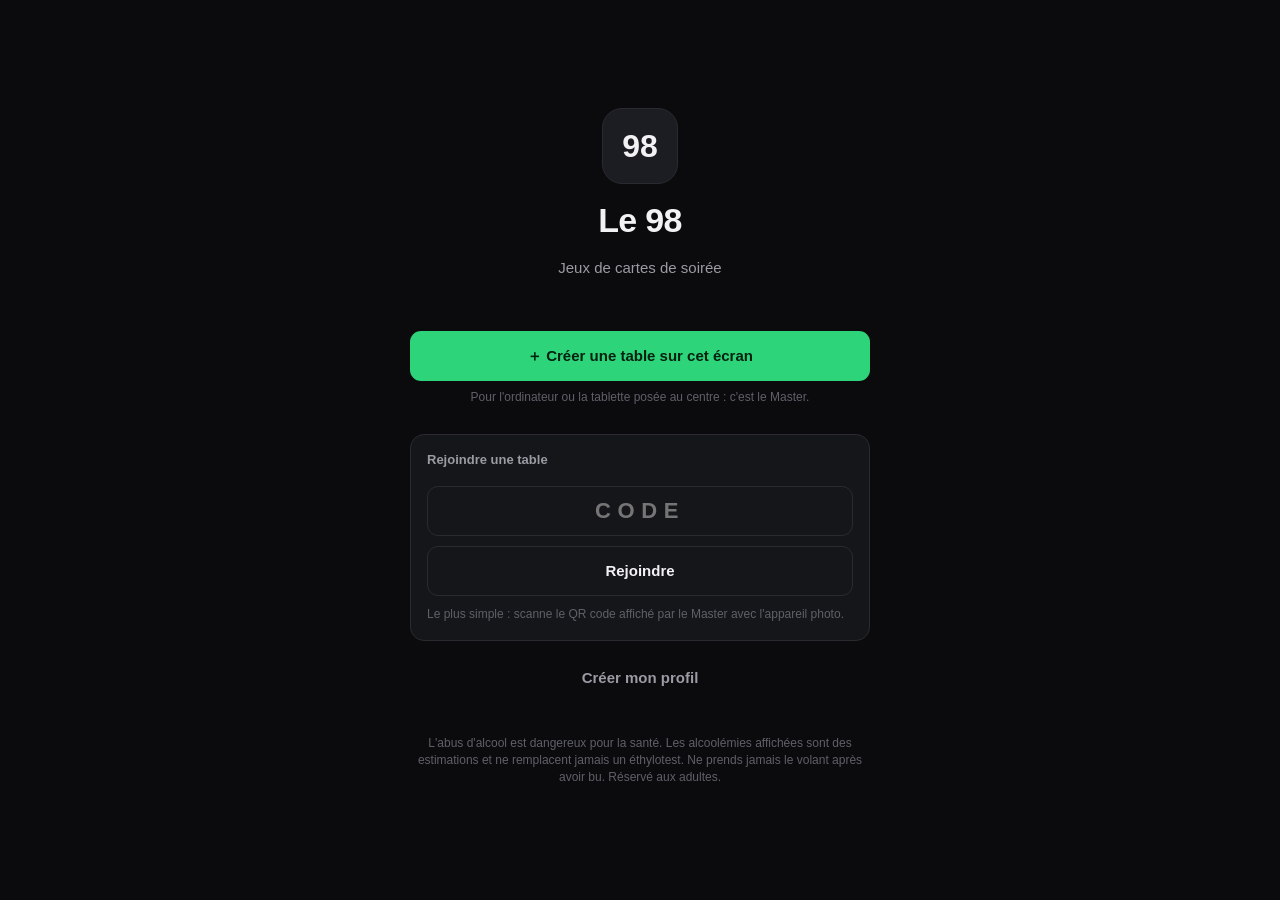
<file: index.html>
<!doctype html>
<html lang="fr">
<head>
  <meta charset="utf-8">
  <meta name="viewport" content="width=device-width, initial-scale=1, viewport-fit=cover">
  <meta name="theme-color" content="#0b0b0e">
  <meta name="apple-mobile-web-app-capable" content="yes">
  <meta name="apple-mobile-web-app-status-bar-style" content="black-translucent">
  <meta name="apple-mobile-web-app-title" content="Le 98">
  <meta name="description" content="Le 98 : jeu de cartes de soirée. L'écran du PC sert de table, chacun joue sur son téléphone.">
  <title>Le 98</title>
  <link rel="icon" href="data:image/svg+xml,%3Csvg xmlns='http://www.w3.org/2000/svg' viewBox='0 0 64 64'%3E%3Crect width='64' height='64' rx='16' fill='%231c1d22'/%3E%3Ctext x='32' y='42' font-family='Arial' font-weight='700' font-size='28' fill='%23f2f2f4' text-anchor='middle'%3E98%3C/text%3E%3C/svg%3E">
  <link rel="stylesheet" href="css/style.css">
</head>
<body>
  <div id="app"></div>
  <div id="toasts"></div>
  <div id="reveal"></div>
  <div id="menu"></div>
  <div id="modal"></div>
  <div id="snack" class="hidden"></div>

  <!-- Bibliothèques open source embarquées (aucun CDN nécessaire) :
       PeerJS 1.5.4 (licence MIT) et qrcode-generator 1.4.4 (licence MIT). -->
  <script src="lib/peerjs.min.js"></script>
  <script src="lib/qrcode.js"></script>
  <script type="module" src="js/app.js"></script>
</body>
</html>
</file>
<file: css/style.css>
/* Charte graphique du storyboard (identique à l'appli Android) : fond quasi noir, panneaux
   anthracite bordés d'un trait fin, vert pour l'action principale, ambre pour les dizaines,
   bleu pour les gorgées, rouge pour les fautes. */
:root {
  --bg: #0b0b0e;
  --panel: #15161a;
  --panel-high: #1c1d22;
  --border: #2a2b31;
  --text: #f2f2f4;
  --muted: #9a9ba3;
  --faint: #5f6068;
  --green: #2ed47a;
  --green-ink: #04210f;
  --amber: #f5a524;
  --blue: #4c9bf5;
  --red: #f25c5c;
  --card-face: #f4efe6;
  --card-red: #e5383b;
  --card-black: #16171b;
  --card-back: #22232a;
  --radius: 14px;
  color-scheme: dark;
}

* { box-sizing: border-box; -webkit-tap-highlight-color: transparent; }
html, body { margin: 0; height: 100%; }
body {
  background: var(--bg);
  color: var(--text);
  font: 15px/1.45 -apple-system, BlinkMacSystemFont, "Inter", "Segoe UI", Roboto, sans-serif;
  -webkit-font-smoothing: antialiased;
  overscroll-behavior: none;
}
button, input { font: inherit; color: inherit; }
h1, h2, h3 { margin: 0; letter-spacing: -0.02em; }
.muted { color: var(--muted); }
.faint { color: var(--faint); }
.small { font-size: 13px; }
.tiny { font-size: 12px; }
.center { text-align: center; }
.row { display: flex; align-items: center; gap: 10px; }
.col { display: flex; flex-direction: column; gap: 10px; }
.grow { flex: 1; min-width: 0; }
.wrap { flex-wrap: wrap; }
.hidden { display: none !important; }

#app { min-height: 100%; }
.screen { min-height: 100dvh; padding: max(16px, env(safe-area-inset-top)) 16px max(16px, env(safe-area-inset-bottom)); }
.narrow { max-width: 460px; margin: 0 auto; }

/* ------------------------------ Panneaux ------------------------------ */
.panel { background: var(--panel); border: 1px solid var(--border); border-radius: var(--radius); padding: 16px; }
.panel.hi { background: var(--panel-high); }
.label { font-size: 13px; color: var(--muted); font-weight: 600; margin: 0 0 6px; }
.section { font-size: 13px; color: var(--muted); font-weight: 600; margin: 18px 0 8px; }

/* ------------------------------- Boutons ------------------------------- */
.btn {
  display: inline-flex; align-items: center; justify-content: center; gap: 8px;
  min-height: 50px; padding: 0 18px; border-radius: 11px; border: 1px solid var(--border);
  background: var(--panel); font-weight: 650; cursor: pointer; user-select: none;
  transition: transform .08s ease, filter .15s ease;
}
.btn:active { transform: scale(.98); }
.btn.primary { background: var(--green); color: var(--green-ink); border-color: transparent; }
.btn.amber { background: var(--amber); color: #2a1a00; border-color: transparent; }
.btn.blue { background: var(--blue); color: #061426; border-color: transparent; }
.btn.red { background: var(--red); color: #fff; border-color: transparent; }
.btn.danger { color: var(--red); border-color: rgba(242, 92, 92, .5); }
.btn.ghost { background: transparent; border-color: transparent; color: var(--muted); }
.btn.small { min-height: 40px; padding: 0 14px; font-size: 14px; }
.btn.block { width: 100%; }
.btn:disabled { background: var(--panel-high); color: var(--faint); border-color: var(--border); cursor: default; transform: none; }
.icon-btn {
  width: 38px; height: 38px; display: inline-grid; place-items: center; border-radius: 10px;
  background: var(--panel-high); border: 1px solid var(--border); cursor: pointer; font-size: 16px;
}

/* --------------------------- Pastilles, tags --------------------------- */
.pill {
  display: inline-flex; align-items: center; gap: 7px; padding: 6px 11px; border-radius: 10px;
  background: var(--panel-high); border: 1px solid var(--border); font-weight: 600; font-size: 14px; white-space: nowrap;
}
.pill.green { color: var(--green); background: rgba(46, 212, 122, .1); border-color: rgba(46, 212, 122, .55); }
.tag {
  display: inline-flex; align-items: center; gap: 5px; padding: 3px 9px; border-radius: 8px; font-size: 13px; font-weight: 650;
  color: var(--c, var(--green)); background: color-mix(in srgb, var(--c, var(--green)) 12%, transparent);
  border: 1px solid color-mix(in srgb, var(--c, var(--green)) 38%, transparent);
}
.dot { width: 8px; height: 8px; border-radius: 50%; background: var(--c, var(--green)); display: inline-block; }
.avatar {
  width: var(--s, 30px); height: var(--s, 30px); border-radius: 50%; display: inline-grid; place-items: center; flex: none;
  background: var(--c); color: #fff; font-weight: 700; font-size: calc(var(--s, 30px) * .42);
}

/* ------------------------------ Joueurs ------------------------------ */
.player-row { display: flex; align-items: center; gap: 10px; padding: 10px 12px; border-radius: 11px; background: var(--panel); border: 1px solid var(--border); }
.player-row.active { border-color: rgba(46, 212, 122, .6); background: rgba(46, 212, 122, .07); }
.player-row .name { font-weight: 650; }
.chips { display: flex; flex-wrap: wrap; gap: 8px; justify-content: center; }
.chip { display: flex; align-items: center; gap: 8px; padding: 8px 12px; border-radius: 12px; background: var(--panel); border: 1px solid var(--border); cursor: pointer; }
.chip.active { border-color: rgba(46, 212, 122, .7); background: rgba(46, 212, 122, .08); }
.chip.off { opacity: .5; }
.chip .sub { font-size: 12px; color: var(--muted); }

/* --------------------------- Cartes à jouer --------------------------- */
.pcard {
  --w: 70px; position: relative; width: var(--w); aspect-ratio: .7; border-radius: calc(var(--w) * .1);
  background: var(--card-face); color: var(--card-black); flex: none; overflow: hidden;
  box-shadow: 0 4px 14px rgba(0, 0, 0, .45); border: 1px solid rgba(0, 0, 0, .12); user-select: none;
}
.pcard.red { color: var(--card-red); }
.pcard.joker { color: var(--green); }
.pcard .idx { position: absolute; display: flex; flex-direction: column; align-items: center; line-height: 1; font-weight: 700; font-size: calc(var(--w) * .2); }
.pcard .idx small { font-size: calc(var(--w) * .15); font-weight: 400; margin-top: 2px; }
.pcard .tl { top: calc(var(--w) * .06); left: calc(var(--w) * .07); }
.pcard .br { bottom: calc(var(--w) * .06); right: calc(var(--w) * .07); transform: rotate(180deg); }
.pcard .pip { position: absolute; inset: 0; display: grid; place-items: center; font-size: calc(var(--w) * .46); }
.pcard .jk { position: absolute; left: 0; right: 0; text-align: center; font-weight: 700; color: var(--card-black); font-size: calc(var(--w) * .11); letter-spacing: .05em; }
.pcard .jk.t { top: calc(var(--w) * .08); }
.pcard .jk.b { bottom: calc(var(--w) * .08); transform: rotate(180deg); }
.pcard.back { background: var(--card-back); border-color: rgba(255, 255, 255, .08); color: rgba(255, 255, 255, .55); display: grid; place-items: center; }
.pcard.back::before { content: ""; position: absolute; inset: calc(var(--w) * .08); border-radius: calc(var(--w) * .06); border: 1px solid rgba(255, 255, 255, .07); }
.pcard.back span { font-weight: 700; font-size: calc(var(--w) * .26); }
.pcard.sel { outline: calc(var(--w) * .04) solid var(--green); outline-offset: -1px; }
.pcard.locked::after { content: ""; position: absolute; inset: 0; background: rgba(0, 0, 0, .45); }
.deck { position: relative; width: calc(var(--w) * 1.14); height: calc(var(--w) / .7 + var(--w) * .1); }
.deck .pcard { position: absolute; top: 0; left: 0; }
.deck .pcard:nth-child(1) { transform: translate(calc(var(--w) * .12), calc(var(--w) * .08)) rotate(4deg); }
.deck .pcard:nth-child(2) { transform: translate(calc(var(--w) * .06), calc(var(--w) * .04)) rotate(2deg); }

/* Main en éventail */
.fan { position: relative; height: calc(var(--w) / .7 + 44px); margin: 0 auto; }
.fan .pcard { position: absolute; bottom: 6px; transition: transform .15s ease; cursor: pointer; }

/* ------------------------------- Score ------------------------------- */
.ring { position: relative; width: var(--size); height: var(--size); display: grid; place-items: center; flex: none; }
.ring svg { position: absolute; inset: 0; transform: rotate(-90deg); }
.ring .val { font-weight: 700; letter-spacing: -.05em; line-height: 1; font-size: calc(var(--size) * .36); }
.ring .cap { font-size: 13px; color: var(--muted); text-align: center; }
.big-score { font-size: 96px; font-weight: 700; letter-spacing: -.05em; line-height: 1; }
.progress { height: 6px; border-radius: 3px; background: var(--border); overflow: hidden; }
.progress > div { height: 100%; background: var(--c, var(--amber)); border-radius: 3px; }
.indeterminate { height: 4px; width: 200px; border-radius: 2px; background: var(--border); overflow: hidden; position: relative; }
.indeterminate::after { content: ""; position: absolute; top: 0; bottom: 0; width: 40%; background: var(--c, var(--green)); border-radius: 2px; animation: slide 1.2s ease-in-out infinite; }
@keyframes slide { from { left: -40%; } to { left: 100%; } }

/* ------------------------------ Accueil ------------------------------ */
.logo { width: 76px; height: 76px; border-radius: 20px; background: var(--panel-high); border: 1px solid var(--border); display: grid; place-items: center; font-size: 32px; font-weight: 700; margin: 0 auto; }
input.field {
  width: 100%; min-height: 50px; padding: 0 14px; border-radius: 11px; border: 1px solid var(--border);
  background: var(--panel); outline: none; font-size: 16px;
}
input.field:focus { border-color: var(--green); }
input.code { text-transform: uppercase; letter-spacing: .3em; text-align: center; font-size: 22px; font-weight: 700; }
.segment { display: grid; grid-template-columns: repeat(3, 1fr); gap: 8px; }
.segment button { min-height: 46px; border-radius: 10px; border: 1px solid var(--border); background: var(--panel); font-weight: 650; cursor: pointer; }
.segment button.on { background: var(--green); color: var(--green-ink); border-color: var(--green); }
input[type=range] { width: 100%; accent-color: var(--green); }
.switch { position: relative; width: 50px; height: 30px; flex: none; }
.switch input { opacity: 0; width: 0; height: 0; }
.switch span { position: absolute; inset: 0; border-radius: 15px; background: var(--border); transition: background .15s; cursor: pointer; }
.switch span::before { content: ""; position: absolute; width: 24px; height: 24px; left: 3px; top: 3px; border-radius: 50%; background: #fff; transition: transform .15s; }
.switch input:checked + span { background: var(--green); }
.switch input:checked + span::before { transform: translateX(20px); }
.stepper { display: flex; align-items: center; gap: 8px; }
.stepper button { width: 34px; height: 34px; border-radius: 8px; border: 1px solid var(--border); background: var(--panel-high); font-weight: 700; cursor: pointer; }
.stepper button.plus { background: var(--green); color: var(--green-ink); border-color: transparent; }
.stepper button:disabled { background: var(--panel-high); color: var(--faint); border-color: var(--border); }
.stepper b { min-width: 30px; text-align: center; font-size: 20px; }

/* ------------------------------ Master ------------------------------ */
.host { display: flex; flex-direction: column; height: 100dvh; padding: 18px 22px; gap: 14px; }
.host-top { display: flex; align-items: center; justify-content: space-between; gap: 12px; }
.host-main { flex: 1; min-height: 0; display: grid; grid-template-columns: 1fr 300px; gap: 20px; align-items: center; }
.host-center { display: flex; flex-direction: column; align-items: center; justify-content: center; gap: 12px; min-height: 0; }
.host-side { display: flex; flex-direction: column; gap: 12px; max-height: 100%; overflow: auto; }
.lobby { display: grid; grid-template-columns: 320px 1fr 340px; gap: 20px; padding: 22px; min-height: 100dvh; align-items: start; }
.qr { background: #fff; border-radius: 14px; padding: 14px; display: grid; place-items: center; }
.qr svg, .qr img { width: 100%; max-width: 240px; height: auto; display: block; }
.code-big { font-size: 34px; font-weight: 800; letter-spacing: .25em; text-align: center; }
.log-line { font-size: 13px; color: var(--muted); padding: 2px 0; }
.log-line:first-of-type { color: var(--text); }
@media (max-width: 900px) {
  .lobby { grid-template-columns: 1fr; }
  .host-main { grid-template-columns: 1fr; overflow: auto; }
  .host { height: auto; min-height: 100dvh; }
}

/* ------------------------------ Joueur ------------------------------ */
.player { display: flex; flex-direction: column; min-height: 100dvh; padding: max(14px, env(safe-area-inset-top)) 16px max(14px, env(safe-area-inset-bottom)); }
.player-top { display: flex; align-items: center; gap: 8px; }
.player-mid { flex: 1; display: flex; flex-direction: column; align-items: center; padding-top: 18px; gap: 6px; }
.player-bottom { display: flex; flex-direction: column; gap: 8px; max-width: 520px; width: 100%; margin: 0 auto; }
.jack-tiles { display: grid; grid-template-columns: 1fr 1fr; gap: 10px; }
.jack-tiles button { height: 130px; border: 0; border-radius: 14px; font-size: 34px; font-weight: 800; color: var(--bg); cursor: pointer; }
.quick { display: flex; gap: 6px; justify-content: center; flex-wrap: wrap; }
.quick button { padding: 6px 12px; border-radius: 8px; border: 1px solid var(--border); background: var(--panel-high); cursor: pointer; font-weight: 600; }
.radio-line { display: flex; align-items: center; gap: 10px; padding: 11px 12px; border-radius: 11px; border: 1px solid var(--border); background: var(--panel); cursor: pointer; }
.radio-line.on { border-color: rgba(46, 212, 122, .7); background: rgba(46, 212, 122, .07); }
.radio-line i { width: 16px; height: 16px; border-radius: 50%; border: 1.5px solid var(--faint); display: grid; place-items: center; }
.radio-line.on i { border-color: var(--green); }
.radio-line.on i::after { content: ""; width: 8px; height: 8px; border-radius: 50%; background: var(--green); }
.drops { color: var(--blue); letter-spacing: 2px; font-size: 12px; }

/* --------------------------- Calques (modales) --------------------------- */
.overlay { position: fixed; inset: 0; z-index: 30; display: grid; place-items: center; padding: 20px; background: rgba(11, 11, 14, .93); animation: fade .2s ease; }
.overlay.reveal { z-index: 38; background: rgba(11, 11, 14, .88); }
.overlay.reveal .pcard { animation: flip .35s ease; }
@keyframes flip { from { transform: rotateY(90deg) scale(.9); } to { transform: none; } }
.modal-back { position: fixed; inset: 0; z-index: 40; display: grid; place-items: center; padding: 16px; background: rgba(0, 0, 0, .6); animation: fade .15s ease; }
.modal { width: 100%; max-width: 460px; max-height: calc(100dvh - 32px); overflow: auto; background: var(--panel); border: 1px solid var(--border); border-radius: 18px; padding: 20px; animation: pop .18s ease; }
.full-amber { position: fixed; inset: 0; z-index: 45; background: var(--amber); color: #231600; display: flex; flex-direction: column; align-items: center; justify-content: center; padding: 28px; gap: 10px; text-align: center; animation: fade .2s ease; }
.badge { width: 56px; height: 56px; border-radius: 16px; display: grid; place-items: center; font-size: 24px; margin: 0 auto;
  color: var(--c, var(--text)); background: color-mix(in srgb, var(--c, var(--text)) 12%, transparent); border: 1px solid color-mix(in srgb, var(--c, var(--text)) 40%, transparent); }
.round-badge { width: 64px; height: 64px; border-radius: 50%; display: grid; place-items: center; background: var(--c, var(--green)); color: var(--bg); font-size: 30px; font-weight: 800; margin: 0 auto; }
@keyframes fade { from { opacity: 0; } to { opacity: 1; } }
@keyframes pop { from { opacity: 0; transform: scale(.96); } to { opacity: 1; transform: none; } }

/* Cartes d'événement (« Dizaine franchie », « Roi »…) */
#toasts { position: fixed; top: 76px; left: 0; right: 0; z-index: 35; display: flex; justify-content: center; pointer-events: none; padding: 0 16px; }
.toast { display: flex; align-items: center; gap: 14px; max-width: 460px; width: 100%; padding: 16px 18px; border-radius: 16px; background: var(--panel-high);
  border: 1px solid color-mix(in srgb, var(--c) 45%, transparent); box-shadow: 0 12px 30px rgba(0, 0, 0, .5); animation: pop .2s ease; }
.toast .badge { width: 44px; height: 44px; font-size: 20px; margin: 0; }
.toast h3 { color: var(--c); font-size: 20px; }
#snack { position: fixed; bottom: max(18px, env(safe-area-inset-bottom)); left: 50%; transform: translateX(-50%); z-index: 50; background: var(--panel-high);
  border: 1px solid var(--border); padding: 12px 16px; border-radius: 12px; max-width: calc(100% - 32px); box-shadow: 0 8px 24px rgba(0, 0, 0, .5); }
.menu { position: fixed; z-index: 42; background: var(--panel-high); border: 1px solid var(--border); border-radius: 12px; padding: 6px; min-width: 240px; box-shadow: 0 12px 30px rgba(0, 0, 0, .5); }
.menu button { display: block; width: 100%; text-align: left; padding: 10px 12px; border: 0; background: none; border-radius: 8px; cursor: pointer; }
.menu button:hover { background: var(--panel); }
</file>
